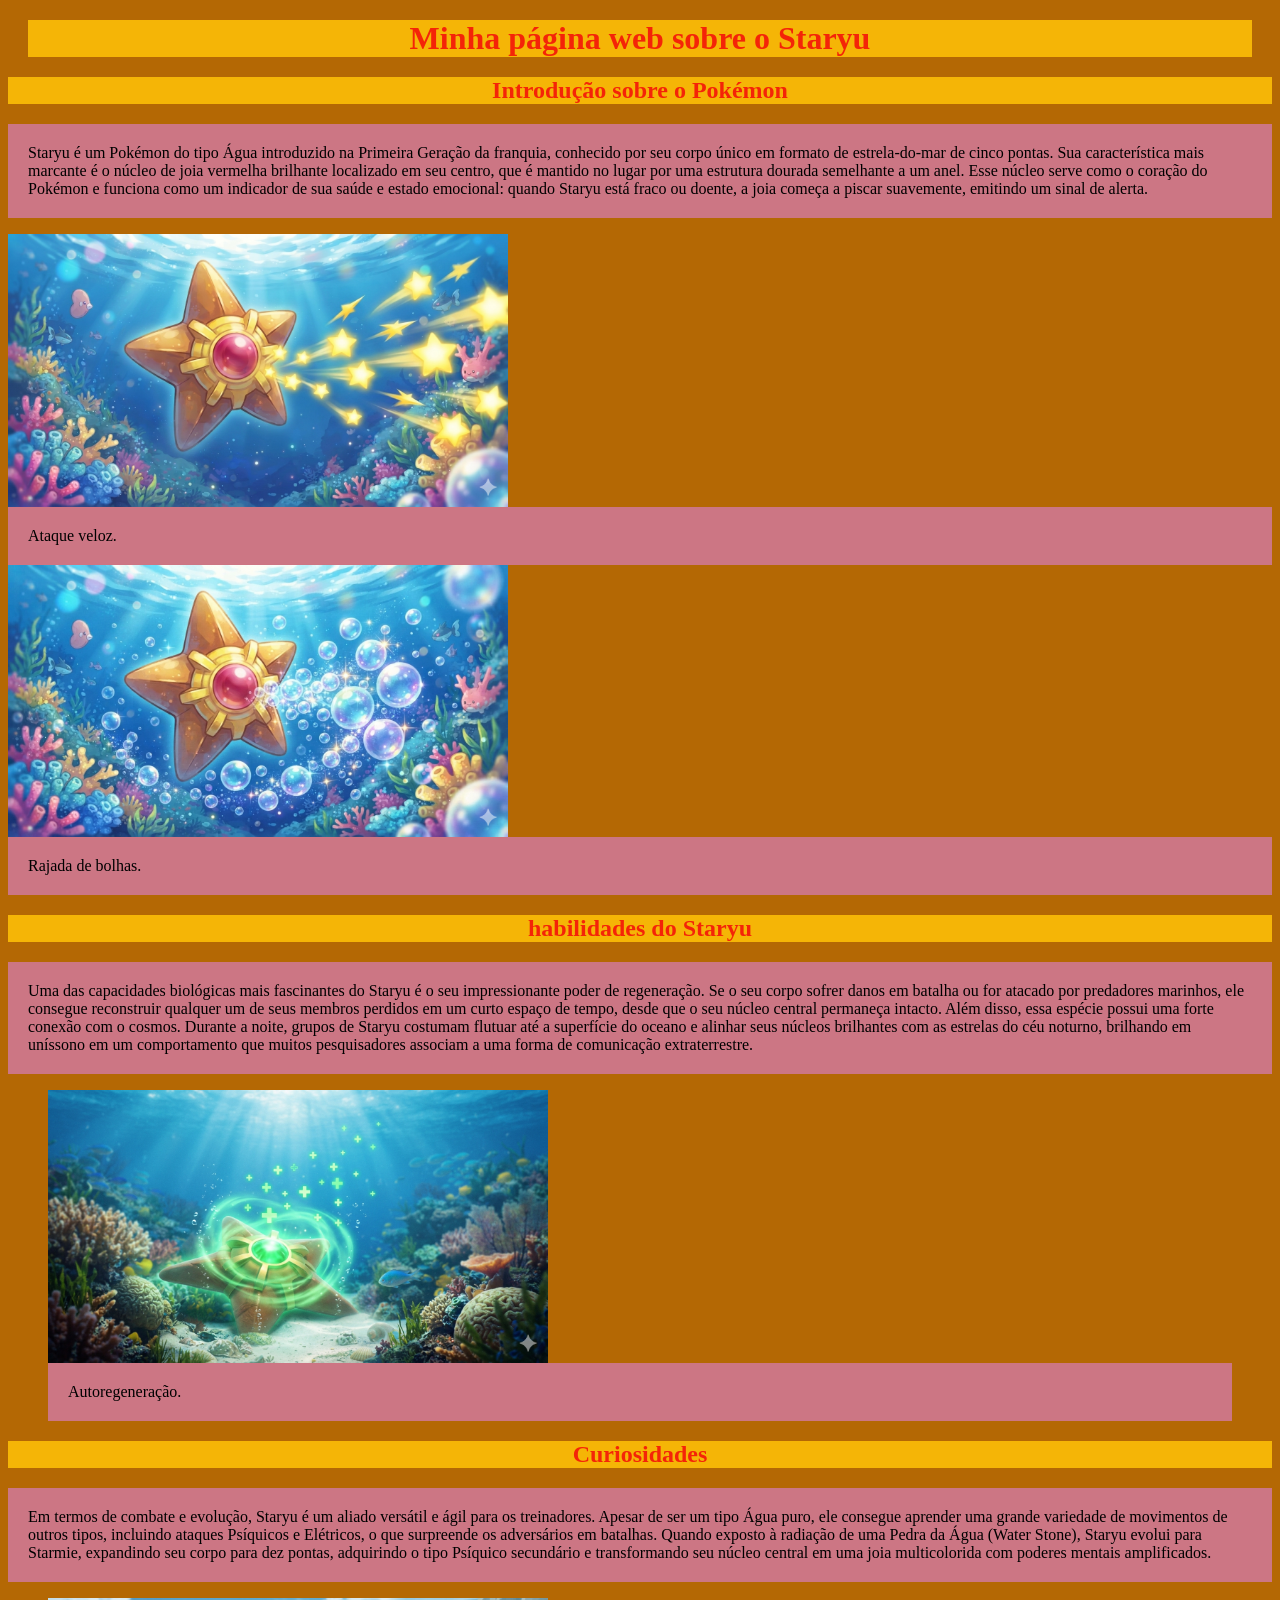
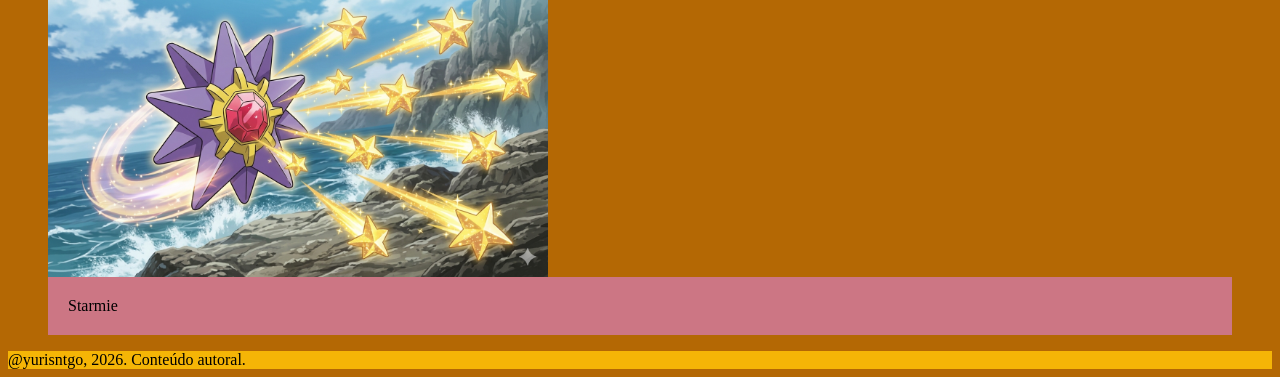
<file: Treino_2/index.html>
<DOCTYPE! html>
<html long="pt-br">
    <head>
        <title>Staryu Pokémon</title>
        <link rel="stylesheet" href="meuestilo.css"
    </head>
    <body>
        <header>
            <h1>Minha página web sobre o Staryu</h1>
        </header>
        <section>
            <h2>Introdução sobre o Pokémon</h2>
            <p>Staryu é um Pokémon do tipo Água introduzido na Primeira Geração da franquia, conhecido por seu corpo único em formato de estrela-do-mar de cinco pontas. Sua característica mais marcante é o núcleo de joia vermelha brilhante localizado em seu centro, que é mantido no lugar por uma estrutura dourada semelhante a um anel. Esse núcleo serve como o coração do Pokémon e funciona como um indicador de sua saúde e estado emocional: quando Staryu está fraco ou doente, a joia começa a piscar suavemente, emitindo um sinal de alerta.</p>
            <figure></figure>
            <img src="staryu1.png" alt="staryu atacando.">
            <figcaption>Ataque veloz.</figcaption>
            <img src="staryu2.png" alt="staryu atacando">
            <figcaption>Rajada de bolhas.</figcaption>
            </figure>
        </section>
        <section>
            <h2>habilidades do Staryu</h2>
            <p>Uma das capacidades biológicas mais fascinantes do Staryu é o seu impressionante poder de regeneração. Se o seu corpo sofrer danos em batalha ou for atacado por predadores marinhos, ele consegue reconstruir qualquer um de seus membros perdidos em um curto espaço de tempo, desde que o seu núcleo central permaneça intacto. Além disso, essa espécie possui uma forte conexão com o cosmos. Durante a noite, grupos de Staryu costumam flutuar até a superfície do oceano e alinhar seus núcleos brilhantes com as estrelas do céu noturno, brilhando em uníssono em um comportamento que muitos pesquisadores associam a uma forma de comunicação extraterrestre.</p>
            <figure>
            <img src="staryu3.png" alt="satryu se regenerando">
            <figcaption>Autoregeneração.</figcaption>
            </figure>
        </section>
        <section>
            <h2>Curiosidades</h2>
            <p>Em termos de combate e evolução, Staryu é um aliado versátil e ágil para os treinadores. Apesar de ser um tipo Água puro, ele consegue aprender uma grande variedade de movimentos de outros tipos, incluindo ataques Psíquicos e Elétricos, o que surpreende os adversários em batalhas. Quando exposto à radiação de uma Pedra da Água (Water Stone), Staryu evolui para Starmie, expandindo seu corpo para dez pontas, adquirindo o tipo Psíquico secundário e transformando seu núcleo central em uma joia multicolorida com poderes mentais amplificados.</p>
            <figure>
            <img src="starmie.png" alt="starmie atacando">
            <figcaption>Starmie</figcaption>
            </figure>
        </section>
        <footer>@yurisntgo, 2026. Conteúdo autoral.</footer>
    </body>
</html>
</file>
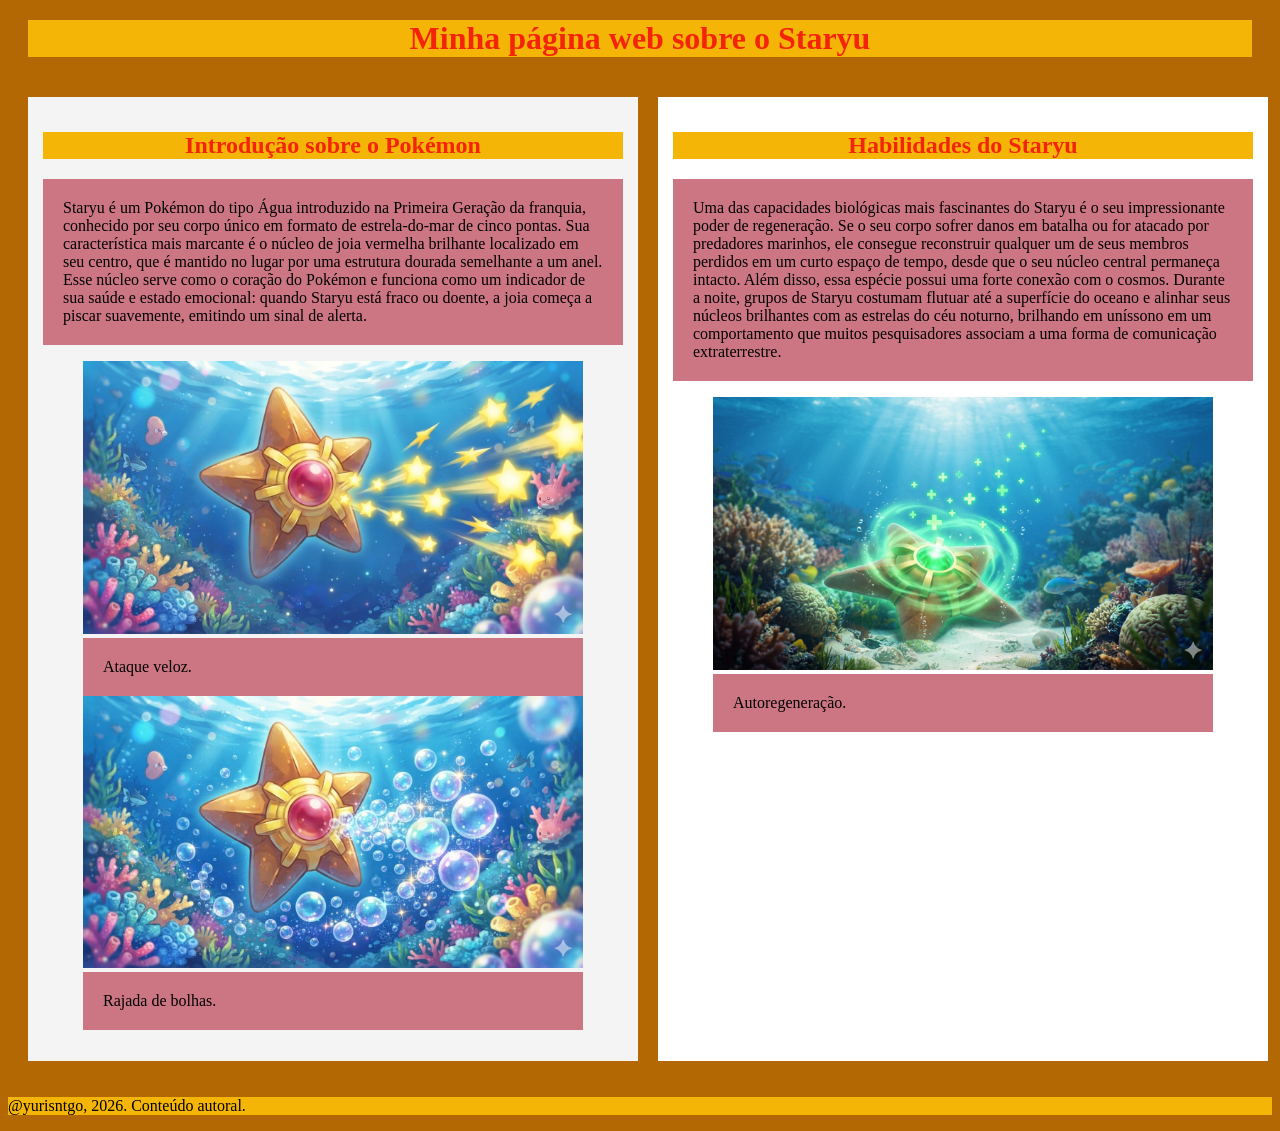
<file: página01.html>
<!DOCTYPE html>
<html lang="pt-BR">
<head>
    <meta charset="UTF-8">
    <meta name="viewport" content="width=device-width, initial-scale=1.0">
    <title>Staryu Pokémon</title>
    <link rel="stylesheet" href="meuestilo01.css">
</head>
<body>

    <header>
        <h1>Minha página web sobre o Staryu</h1>
    </header>

    <!-- Tag semântica MAIN adicionada para envolver todo o conteúdo principal -->
    <main>
        <section>
            <h2>Introdução sobre o Pokémon</h2>
            <p>Staryu é um Pokémon do tipo Água introduzido na Primeira Geração da franquia, conhecido por seu corpo único em formato de estrela-do-mar de cinco pontas. Sua característica mais marcante é o núcleo de joia vermelha brilhante localizado em seu centro, que é mantido no lugar por uma estrutura dourada semelhante a um anel. Esse núcleo serve como o coração do Pokémon e funciona como um indicador de sua saúde e estado emocional: quando Staryu está fraco ou doente, a joia começa a piscar suavemente, emitindo um sinal de alerta.</p>
            
            <!-- As duas imagens e legendas estão dentro do mesmo grupo figure -->
            <figure>
                <img src="staryu1.png" alt="Staryu atacando com ataque veloz.">
                <figcaption>Ataque veloz.</figcaption>
                
                <img src="staryu2.png" alt="Staryu usando rajada de bolhas.">
                <figcaption>Rajada de bolhas.</figcaption>
            </figure>
        </section>

        <section>
            <h2>Habilidades do Staryu</h2>
            <p>Uma das capacidades biológicas mais fascinantes do Staryu é o seu impressionante poder de regeneração. Se o seu corpo sofrer danos em batalha ou for atacado por predadores marinhos, ele consegue reconstruir qualquer um de seus membros perdidos em um curto espaço de tempo, desde que o seu núcleo central permaneça intacto. Além disso, essa espécie possui uma forte conexão com o cosmos. Durante a noite, grupos de Staryu costumam flutuar até a superfície do oceano e alinhar seus núcleos brilhantes com as estrelas do céu noturno, brilhando em uníssono em um comportamento que muitos pesquisadores associam a uma forma de comunicação extraterrestre.</p>
            <figure>
                <img src="staryu3.png" alt="Staryu se regenerando no oceano.">
                <figcaption>Autoregeneração.</figcaption>
            </figure>
        </section>

        <section>
            <h2>Curiosidades</h2>
            <p>Em termos de combate e evolução, Staryu é um aliado versátil e ágil para os treinadores. Apesar de ser um tipo Água puro, ele consegue aprender uma grande variedade de movimentos de outros tipos, incluindo ataques Psíquicos e Elétricos, o que surpreende os adversários em batalhas. Quando exposto à radiação de uma Pedra da Água (Water Stone), Staryu evolui para Starmie, expandindo seu corpo para dez pontas, adquirindo o tipo Psíquico secundário e transformando seu núcleo central em uma joia multicolorida com poderes mentais amplificados.</p>
            <figure>
                <img src="starmie.png" alt="Starmie atacando com poderes psíquicos.">
                <figcaption>Starmie</figcaption>
            </figure>
        </section>
    </main>

    <footer>
        <p>@yurisntgo, 2026. Conteúdo autoral.</p>
    </footer>

</body>
</html>
</file>
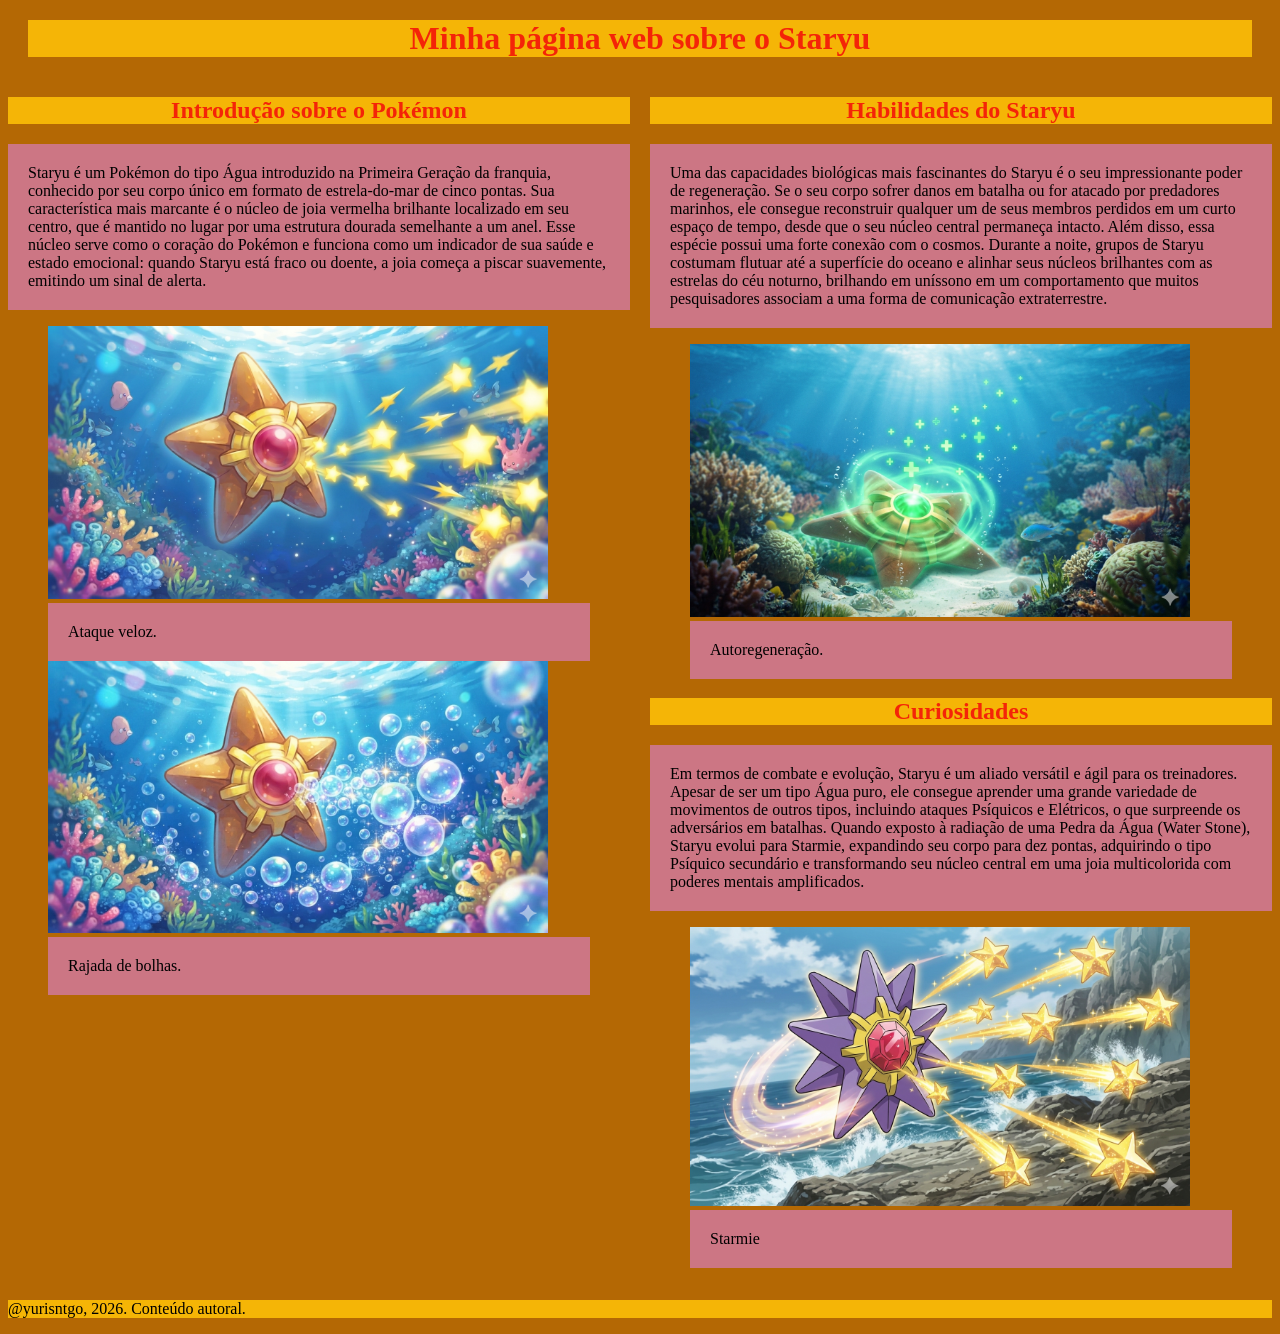
<file: página02.html>
<!DOCTYPE html>
<html lang="pt-BR">
<head>
    <meta charset="UTF-8">
    <meta name="viewport" content="width=device-width, initial-scale=1.0">
    <title>Staryu Pokémon</title>
    <link rel="stylesheet" href="meuestilo02.css">
</head>
<body>

    <header>
        <h1>Minha página web sobre o Staryu</h1>
    </header>

    <!-- Tag semântica MAIN adicionada para envolver todo o conteúdo principal -->
    <main>
        <!-- COLUNA 1 (Esquerda) -->
    <div class="coluna">
        <section>
            <h2>Introdução sobre o Pokémon</h2>
            <p>Staryu é um Pokémon do tipo Água introduzido na Primeira Geração da franquia, conhecido por seu corpo único em formato de estrela-do-mar de cinco pontas. Sua característica mais marcante é o núcleo de joia vermelha brilhante localizado em seu centro, que é mantido no lugar por uma estrutura dourada semelhante a um anel. Esse núcleo serve como o coração do Pokémon e funciona como um indicador de sua saúde e estado emocional: quando Staryu está fraco ou doente, a joia começa a piscar suavemente, emitindo um sinal de alerta.</p>
            
            <!-- As duas imagens e legendas estão dentro do mesmo grupo figure -->
            <figure>
                <img src="staryu1.png" alt="Staryu atacando com ataque veloz.">
                <figcaption>Ataque veloz.</figcaption>
                
                <img src="staryu2.png" alt="Staryu usando rajada de bolhas.">
                <figcaption>Rajada de bolhas.</figcaption>
            </figure>
        </section>
        </div>

        <!-- COLUNA 2 (Direita) -->
    <div class="coluna">
        <section>
            <h2>Habilidades do Staryu</h2>
            <p>Uma das capacidades biológicas mais fascinantes do Staryu é o seu impressionante poder de regeneração. Se o seu corpo sofrer danos em batalha ou for atacado por predadores marinhos, ele consegue reconstruir qualquer um de seus membros perdidos em um curto espaço de tempo, desde que o seu núcleo central permaneça intacto. Além disso, essa espécie possui uma forte conexão com o cosmos. Durante a noite, grupos de Staryu costumam flutuar até a superfície do oceano e alinhar seus núcleos brilhantes com as estrelas do céu noturno, brilhando em uníssono em um comportamento que muitos pesquisadores associam a uma forma de comunicação extraterrestre.</p>
            <figure>
                <img src="staryu3.png" alt="Staryu se regenerando no oceano.">
                <figcaption>Autoregeneração.</figcaption>
            </figure>
        </section>


        <section>
            <h2>Curiosidades</h2>
            <p>Em termos de combate e evolução, Staryu é um aliado versátil e ágil para os treinadores. Apesar de ser um tipo Água puro, ele consegue aprender uma grande variedade de movimentos de outros tipos, incluindo ataques Psíquicos e Elétricos, o que surpreende os adversários em batalhas. Quando exposto à radiação de uma Pedra da Água (Water Stone), Staryu evolui para Starmie, expandindo seu corpo para dez pontas, adquirindo o tipo Psíquico secundário e transformando seu núcleo central em uma joia multicolorida com poderes mentais amplificados.</p>
            <figure>
                <img src="starmie.png" alt="Starmie atacando com poderes psíquicos.">
                <figcaption>Starmie</figcaption>
            </figure>
        </section>
        </div>
    </main>

    <footer>
        <p>@yurisntgo, 2026. Conteúdo autoral.</p>
    </footer>

</body>
</html>
</file>
<file: Treino_2/meuestilo.css>
body {
    background-color:rgb(180, 104, 4);
}
header h1 {
    color: rgba(243, 9, 9, 0.842);
    background-color: rgb(245, 181, 6);
    text-align:center;
    margin: 20px;
}
section h1,h2 {
    color:rgba(243, 9, 9, 0.842); ;
    background-color: rgb(245, 181, 6);
    text-align: center;
}
section p {
    padding: 20px;
    background-color:rgb(204, 118, 132);
}

img {
    width: 500px;
    heigth: 600px;
}
figcaption {
    padding: 20px;
    background-color:rgb(204, 118, 132);
}
footer {
    background-color:rgb(245, 181, 6);
}
</file>
<file: meuestilo01.css>
body {
    background-color:rgb(180, 104, 4);
}
header h1 {
    color: rgba(243, 9, 9, 0.842);
    background-color: rgb(245, 181, 6);
    text-align:center;
    margin: 20px;
}
section h1,h2 {
    color:rgba(243, 9, 9, 0.842); ;
    background-color: rgb(245, 181, 6);
    text-align: center;
}
section p {
    padding: 20px;
    background-color:rgb(204, 118, 132);
}

img {
    width: 500px;
    heigth: 600px;
}
figcaption {
    padding: 20px;
    background-color:rgb(204, 118, 132);
}
footer {
    background-color:rgb(245, 181, 6);
}
/* ARQUIVO: meuestilo.css (Para o Modelo 1 - Barra Lateral) */

/* 1. Ativa o flexbox no container pai para colocar os filhos lado a lado */
main {
    display: flex;
    gap: 20px;
    padding: 20px;
}

/* 2. A primeira seção (Introdução) vira a sua Barra Lateral (Menor) */
main section:nth-child(1) {
    flex: 1; /* Ocupa menos espaço na tela (ex: 25%) */
    background-color: #f4f4f4;
    padding: 15px;
}

/* 3. As outras seções viram o Conteúdo Principal (Maior) */
main section:nth-child(2), 
main section:nth-child(3) {
    flex: 2; /* Ocupa o dobro do espaço da barra lateral */
    background-color: #ffffff;
    padding: 15px;
}
</file>
<file: meuestilo02.css>
body {
    background-color:rgb(180, 104, 4);
}
header h1 {
    color: rgba(243, 9, 9, 0.842);
    background-color: rgb(245, 181, 6);
    text-align:center;
    margin: 20px;
}
section h1,h2 {
    color:rgba(243, 9, 9, 0.842); ;
    background-color: rgb(245, 181, 6);
    text-align: center;
}
section p {
    padding: 20px;
    background-color:rgb(204, 118, 132);
}

img {
    width: 500px;
    heigth: 600px;
}
figcaption {
    padding: 20px;
    background-color:rgb(204, 118, 132);
}
footer {
    background-color:rgb(245, 181, 6);
}

main {
    display: flex;
    gap: 20px;
}

.coluna {
    flex: 1; /* As duas colunas dividem a tela em 50% cada */
}
</file>
